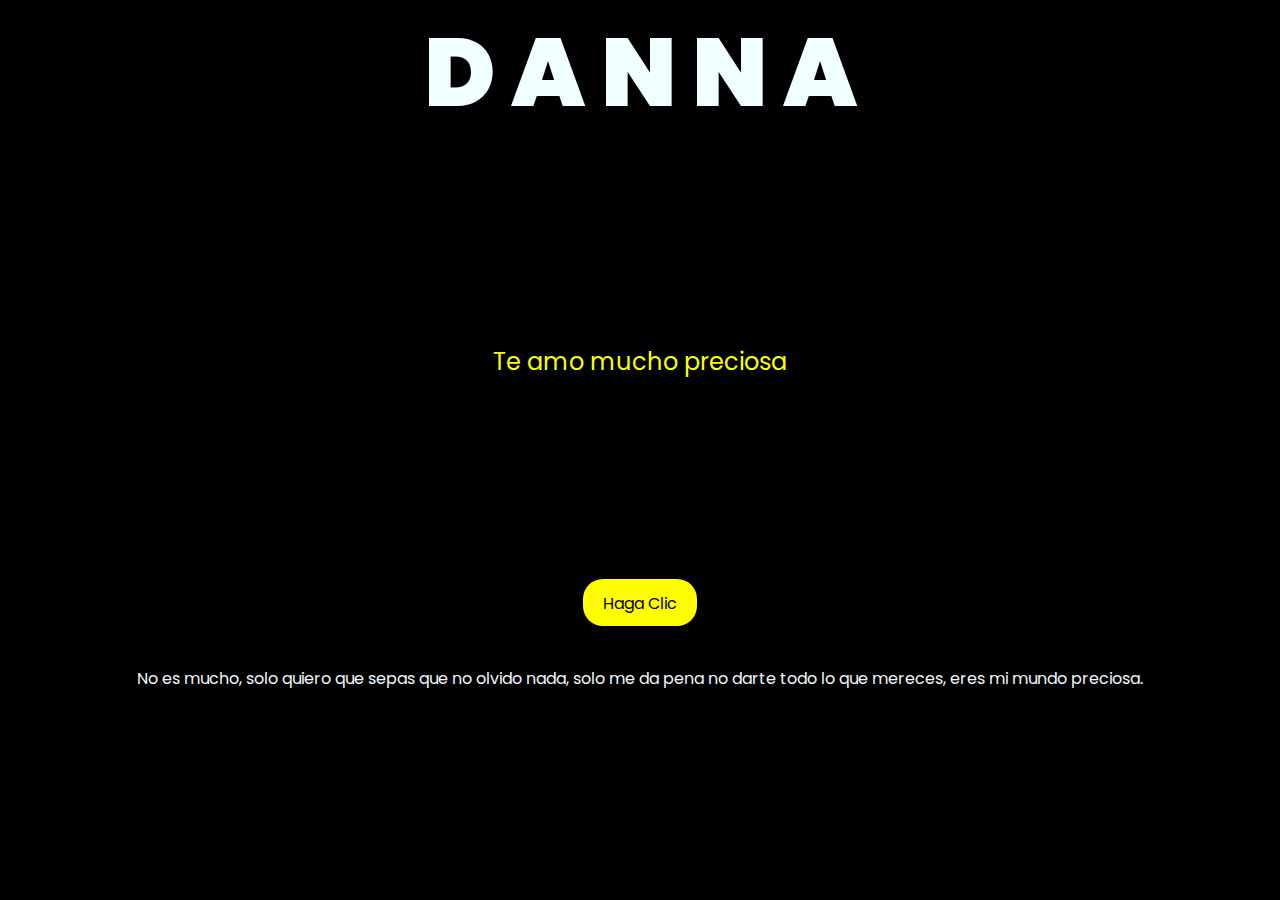
<file: index.html>
<!DOCTYPE html>
<html lang="en">
<head>
    <meta charset="UTF-8">
    <meta http-equiv="X-UA-Compatible" content="IE=edge">
    <meta name="viewport" content="width=device-width, initial-scale=1.0">
    <link rel="stylesheet" href="css/style.css">
    <link rel="icon" href="img/flowers.png" type="image/x-icon">
    <title>FLORES</title>
</head>
<body>
    <div class="greetings">

        <span>D</span>
        <span>A</span>
        <span>N</span>
        <span>N</span>
        <span>A</span>
    </div>
    
    <div class="description">
        <span>Te amo mucho preciosa</span>
        
    </div>
    <div class="button">
        <button>
            <a href="FLORES.html">Haga Clic</a>
        </button>
        
    </div>
    <div class ="mensaje"> 
        
        <span>No es mucho, solo quiero que sepas que no olvido nada, solo me da pena no darte todo lo que mereces, eres mi mundo preciosa.</span>
    </div>
</body>
</html>
</file>
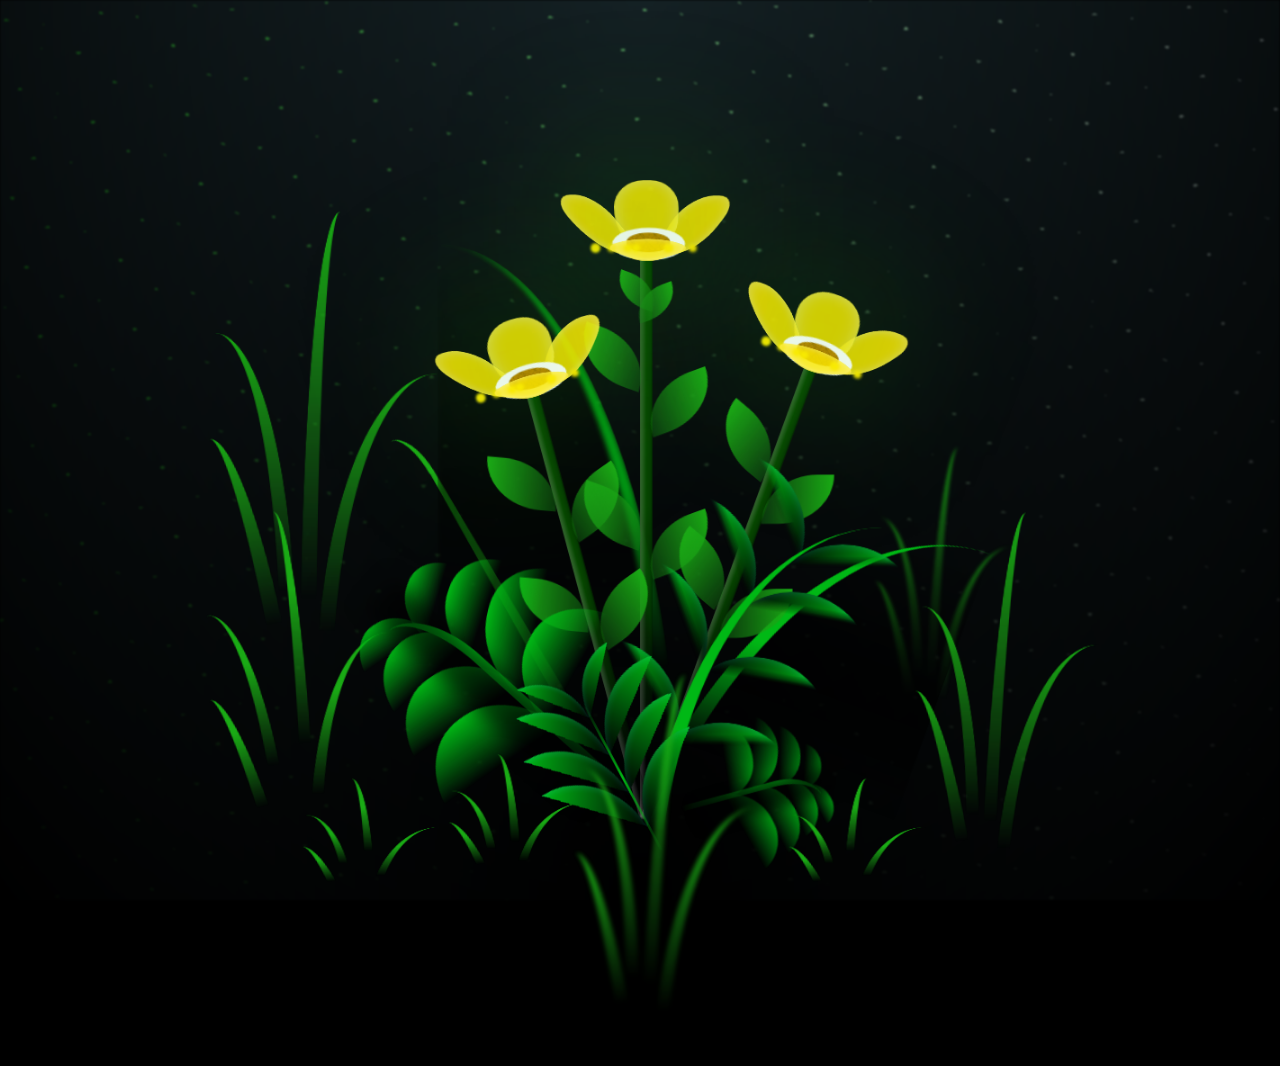
<file: FLORES.html>
<!DOCTYPE html>
<html lang="en">
<head>
    <meta charset="UTF-8">
    <meta http-equiv="X-UA-Compatible" content="IE=edge">
    <meta name="viewport" content="width=device-width, initial-scale=1.0">
    <link rel="stylesheet" href="css/main.css">
    <link rel="icon" href="img/flowers.png" type="image/x-icon">
    <title>FLORES</title>
</head>

<body class="container">
    <div class="night"></div>
    <div class="flowers">
      <div class="flower flower--1">
        <div class="flower__leafs flower__leafs--1">
          <div class="flower__leaf flower__leaf--1"></div>
          <div class="flower__leaf flower__leaf--2"></div>
          <div class="flower__leaf flower__leaf--3"></div>
          <div class="flower__leaf flower__leaf--4"></div>
          <div class="flower__white-circle"></div>
  
          <div class="flower__light flower__light--1"></div>
          <div class="flower__light flower__light--2"></div>
          <div class="flower__light flower__light--3"></div>
          <div class="flower__light flower__light--4"></div>
          <div class="flower__light flower__light--5"></div>
          <div class="flower__light flower__light--6"></div>
          <div class="flower__light flower__light--7"></div>
          <div class="flower__light flower__light--8"></div>
  
        </div>
        <div class="flower__line">
          <div class="flower__line__leaf flower__line__leaf--1"></div>
          <div class="flower__line__leaf flower__line__leaf--2"></div>
          <div class="flower__line__leaf flower__line__leaf--3"></div>
          <div class="flower__line__leaf flower__line__leaf--4"></div>
          <div class="flower__line__leaf flower__line__leaf--5"></div>
          <div class="flower__line__leaf flower__line__leaf--6"></div>
        </div>
      </div>
  
      <div class="flower flower--2">
        <div class="flower__leafs flower__leafs--2">
          <div class="flower__leaf flower__leaf--1"></div>
          <div class="flower__leaf flower__leaf--2"></div>
          <div class="flower__leaf flower__leaf--3"></div>
          <div class="flower__leaf flower__leaf--4"></div>
          <div class="flower__white-circle"></div>
  
          <div class="flower__light flower__light--1"></div>
          <div class="flower__light flower__light--2"></div>
          <div class="flower__light flower__light--3"></div>
          <div class="flower__light flower__light--4"></div>
          <div class="flower__light flower__light--5"></div>
          <div class="flower__light flower__light--6"></div>
          <div class="flower__light flower__light--7"></div>
          <div class="flower__light flower__light--8"></div>
  
        </div>
        <div class="flower__line">
          <div class="flower__line__leaf flower__line__leaf--1"></div>
          <div class="flower__line__leaf flower__line__leaf--2"></div>
          <div class="flower__line__leaf flower__line__leaf--3"></div>
          <div class="flower__line__leaf flower__line__leaf--4"></div>
        </div>
      </div>
  
      <div class="flower flower--3">
        <div class="flower__leafs flower__leafs--3">
          <div class="flower__leaf flower__leaf--1"></div>
          <div class="flower__leaf flower__leaf--2"></div>
          <div class="flower__leaf flower__leaf--3"></div>
          <div class="flower__leaf flower__leaf--4"></div>
          <div class="flower__white-circle"></div>
  
          <div class="flower__light flower__light--1"></div>
          <div class="flower__light flower__light--2"></div>
          <div class="flower__light flower__light--3"></div>
          <div class="flower__light flower__light--4"></div>
          <div class="flower__light flower__light--5"></div>
          <div class="flower__light flower__light--6"></div>
          <div class="flower__light flower__light--7"></div>
          <div class="flower__light flower__light--8"></div>
  
        </div>
        <div class="flower__line">
          <div class="flower__line__leaf flower__line__leaf--1"></div>
          <div class="flower__line__leaf flower__line__leaf--2"></div>
          <div class="flower__line__leaf flower__line__leaf--3"></div>
          <div class="flower__line__leaf flower__line__leaf--4"></div>
        </div>
      </div>
  
      <div class="grow-ans" style="--d:1.2s">
        <div class="flower__g-long">
          <div class="flower__g-long__top"></div>
          <div class="flower__g-long__bottom"></div>
        </div>
      </div>
  
      <div class="growing-grass">
        <div class="flower__grass flower__grass--1">
          <div class="flower__grass--top"></div>
          <div class="flower__grass--bottom"></div>
          <div class="flower__grass__leaf flower__grass__leaf--1"></div>
          <div class="flower__grass__leaf flower__grass__leaf--2"></div>
          <div class="flower__grass__leaf flower__grass__leaf--3"></div>
          <div class="flower__grass__leaf flower__grass__leaf--4"></div>
          <div class="flower__grass__leaf flower__grass__leaf--5"></div>
          <div class="flower__grass__leaf flower__grass__leaf--6"></div>
          <div class="flower__grass__leaf flower__grass__leaf--7"></div>
          <div class="flower__grass__leaf flower__grass__leaf--8"></div>
          <div class="flower__grass__overlay"></div>
        </div>
      </div>
  
      <div class="growing-grass">
        <div class="flower__grass flower__grass--2">
          <div class="flower__grass--top"></div>
          <div class="flower__grass--bottom"></div>
          <div class="flower__grass__leaf flower__grass__leaf--1"></div>
          <div class="flower__grass__leaf flower__grass__leaf--2"></div>
          <div class="flower__grass__leaf flower__grass__leaf--3"></div>
          <div class="flower__grass__leaf flower__grass__leaf--4"></div>
          <div class="flower__grass__leaf flower__grass__leaf--5"></div>
          <div class="flower__grass__leaf flower__grass__leaf--6"></div>
          <div class="flower__grass__leaf flower__grass__leaf--7"></div>
          <div class="flower__grass__leaf flower__grass__leaf--8"></div>
          <div class="flower__grass__overlay"></div>
        </div>
      </div>
  
      <div class="grow-ans" style="--d:2.4s">
        <div class="flower__g-right flower__g-right--1">
          <div class="leaf"></div>
        </div>
      </div>
  
      <div class="grow-ans" style="--d:2.8s">
        <div class="flower__g-right flower__g-right--2">
          <div class="leaf"></div>
        </div>
      </div>
  
      <div class="grow-ans" style="--d:2.8s">
        <div class="flower__g-front">
          <div class="flower__g-front__leaf-wrapper flower__g-front__leaf-wrapper--1">
            <div class="flower__g-front__leaf"></div>
          </div>
          <div class="flower__g-front__leaf-wrapper flower__g-front__leaf-wrapper--2">
            <div class="flower__g-front__leaf"></div>
          </div>
          <div class="flower__g-front__leaf-wrapper flower__g-front__leaf-wrapper--3">
            <div class="flower__g-front__leaf"></div>
          </div>
          <div class="flower__g-front__leaf-wrapper flower__g-front__leaf-wrapper--4">
            <div class="flower__g-front__leaf"></div>
          </div>
          <div class="flower__g-front__leaf-wrapper flower__g-front__leaf-wrapper--5">
            <div class="flower__g-front__leaf"></div>
          </div>
          <div class="flower__g-front__leaf-wrapper flower__g-front__leaf-wrapper--6">
            <div class="flower__g-front__leaf"></div>
          </div>
          <div class="flower__g-front__leaf-wrapper flower__g-front__leaf-wrapper--7">
            <div class="flower__g-front__leaf"></div>
          </div>
          <div class="flower__g-front__leaf-wrapper flower__g-front__leaf-wrapper--8">
            <div class="flower__g-front__leaf"></div>
          </div>
          <div class="flower__g-front__line"></div>
        </div>
      </div>
  
      <div class="grow-ans" style="--d:3.2s">
        <div class="flower__g-fr">
          <div class="leaf"></div>
          <div class="flower__g-fr__leaf flower__g-fr__leaf--1"></div>
          <div class="flower__g-fr__leaf flower__g-fr__leaf--2"></div>
          <div class="flower__g-fr__leaf flower__g-fr__leaf--3"></div>
          <div class="flower__g-fr__leaf flower__g-fr__leaf--4"></div>
          <div class="flower__g-fr__leaf flower__g-fr__leaf--5"></div>
          <div class="flower__g-fr__leaf flower__g-fr__leaf--6"></div>
          <div class="flower__g-fr__leaf flower__g-fr__leaf--7"></div>
          <div class="flower__g-fr__leaf flower__g-fr__leaf--8"></div>
        </div>
      </div>
  
      <div class="long-g long-g--0">
        <div class="grow-ans" style="--d:3s">
          <div class="leaf leaf--0"></div>
        </div>
        <div class="grow-ans" style="--d:2.2s">
          <div class="leaf leaf--1"></div>
        </div>
        <div class="grow-ans" style="--d:3.4s">
          <div class="leaf leaf--2"></div>
        </div>
        <div class="grow-ans" style="--d:3.6s">
          <div class="leaf leaf--3"></div>
        </div>
      </div>
  
      <div class="long-g long-g--1">
        <div class="grow-ans" style="--d:3.6s">
          <div class="leaf leaf--0"></div>
        </div>
        <div class="grow-ans" style="--d:3.8s">
          <div class="leaf leaf--1"></div>
        </div>
        <div class="grow-ans" style="--d:4s">
          <div class="leaf leaf--2"></div>
        </div>
        <div class="grow-ans" style="--d:4.2s">
          <div class="leaf leaf--3"></div>
        </div>
      </div>
  
      <div class="long-g long-g--2">
        <div class="grow-ans" style="--d:4s">
          <div class="leaf leaf--0"></div>
        </div>
        <div class="grow-ans" style="--d:4.2s">
          <div class="leaf leaf--1"></div>
        </div>
        <div class="grow-ans" style="--d:4.4s">
          <div class="leaf leaf--2"></div>
        </div>
        <div class="grow-ans" style="--d:4.6s">
          <div class="leaf leaf--3"></div>
        </div>
      </div>
  
      <div class="long-g long-g--3">
        <div class="grow-ans" style="--d:4s">
          <div class="leaf leaf--0"></div>
        </div>
        <div class="grow-ans" style="--d:4.2s">
          <div class="leaf leaf--1"></div>
        </div>
        <div class="grow-ans" style="--d:3s">
          <div class="leaf leaf--2"></div>
        </div>
        <div class="grow-ans" style="--d:3.6s">
          <div class="leaf leaf--3"></div>
        </div>
      </div>
  
      <div class="long-g long-g--4">
        <div class="grow-ans" style="--d:4s">
          <div class="leaf leaf--0"></div>
        </div>
        <div class="grow-ans" style="--d:4.2s">
          <div class="leaf leaf--1"></div>
        </div>
        <div class="grow-ans" style="--d:3s">
          <div class="leaf leaf--2"></div>
        </div>
        <div class="grow-ans" style="--d:3.6s">
          <div class="leaf leaf--3"></div>
        </div>
      </div>
  
      <div class="long-g long-g--5">
        <div class="grow-ans" style="--d:4s">
          <div class="leaf leaf--0"></div>
        </div>
        <div class="grow-ans" style="--d:4.2s">
          <div class="leaf leaf--1"></div>
        </div>
        <div class="grow-ans" style="--d:3s">
          <div class="leaf leaf--2"></div>
        </div>
        <div class="grow-ans" style="--d:3.6s">
          <div class="leaf leaf--3"></div>
        </div>
      </div>
  
      <div class="long-g long-g--6">
        <div class="grow-ans" style="--d:4.2s">
          <div class="leaf leaf--0"></div>
        </div>
        <div class="grow-ans" style="--d:4.4s">
          <div class="leaf leaf--1"></div>
        </div>
        <div class="grow-ans" style="--d:4.6s">
          <div class="leaf leaf--2"></div>
        </div>
        <div class="grow-ans" style="--d:4.8s">
          <div class="leaf leaf--3"></div>
        </div>
      </div>
  
      <div class="long-g long-g--7">
        <div class="grow-ans" style="--d:3s">
          <div class="leaf leaf--0"></div>
        </div>
        <div class="grow-ans" style="--d:3.2s">
          <div class="leaf leaf--1"></div>
        </div>
        <div class="grow-ans" style="--d:3.5s">
          <div class="leaf leaf--2"></div>
        </div>
        <div class="grow-ans" style="--d:3.6s">
          <div class="leaf leaf--3"></div>
        </div>
      </div>
    </div>
    <script src="main.js"></script>
    <audio autoplay>
      <source src="audio/audio.mp3" type="audio/mpeg">
      
  </audio>
  </body>
</html>
</file>
<file: css/style.css>
@import url('https://fonts.googleapis.com/css2?family=Poppins:ital,wght@0,500;1,900&display=swap');

* {
    font-family: 'Poppins', cursive;
    margin: 0;
    padding: 0;
    box-sizing: border-box;
}

body {
    color: azure;
    width: 100%;
    height: 100vh;
    display: flex;
    flex-direction: column;
    align-items: center;
    justify-content: center;
    background-color: black;
}

.greetings {
    font-size: 6rem;
    font-weight: 900;
    margin-bottom: 10px;
    flex-grow: 1; /* Evita que empuje el mensaje hacia abajo */
    text-align: center;
}

.greetings > span {
    animation: glow 2.5s ease-in-out infinite;
}

@keyframes glow {
    0%, 100% {
        color: #fff;
        text-shadow: 0 0 12px #fbff00, 0 0 50px #fbff00, 0 0 100px #fbff00;
    }
    10%, 90% {
        color: #696565;
        text-shadow: none;
    }
}

.greetings > span:nth-child(2) {
    animation-delay: .2s;
}

.greetings > span:nth-child(3) {
    animation-delay: .4s;
}

.greetings > span:nth-child(4) {
    animation-delay: .6s;
}

.greetings > span:nth-child(5) {
    animation-delay: .8s;
}

.description {
    font-size: 1.5rem;
    margin-bottom: 10px;
    flex-grow: 1;
    text-align: center;
    color: #fbff00;
}

.mensaje {
    color: aliceblue;
    margin-top: 10px;
    text-align: center;
    padding: 20px;
    box-sizing: border-box;
    flex-grow: 1; /* Permite que el div crezca de manera proporcional */
}

.button a {
    text-decoration: none;
    font-size: 1rem;
    color: #111;
}

.button {
    margin-bottom: 10px;
    flex-grow: 0;
}

/* Estilo para el botón */
.button button {
    background-color: yellow;
    border: none;
    padding: 10px 20px;
    font-size: 18px;
    cursor: pointer;
    position: relative;
    border-radius: 20px;
    transition: background-color 0.3s ease-in-out;
}

/* Estilo para el enlace dentro del botón */
.button button a {
    text-decoration: none;
    color: inherit;
}

/* Efecto de resplandor al pasar el cursor sobre el botón */
.button button:hover {
    background-color: orange;
    box-shadow: 0 0 10px yellow, 0 0 20px yellow, 0 0 30px yellow;
}

@media screen and (max-width: 574px) {
    .greetings {
        display: block;
        font-size: 3rem;
        margin-bottom: 5px;
        font-weight: 500;
        text-align: center;
    }
    .description {
        font-size: 1rem;
        margin-bottom: 5px;
    }
    .mensaje {
        font-size: 1rem;
        margin-top: 5px;
    }
    .button a {
        font-size: 1rem;
    }
}
</file>
<file: css/main.css>
*,
*::after,
*::before {
  padding: 0;
  margin: 0;
  box-sizing: border-box;
}

:root {
  --dark-color: #000;
}

body {
  display: flex;
  align-items: flex-end;
  justify-content: center;
  min-height: 100vh;
  background-color: var(--dark-color);
  overflow: hidden;
  perspective: 1000px;
}

.night {
  position: fixed;
  left: 50%;
  top: 0;
  transform: translateX(-50%);
  width: 100%;
  height: 100%;
  filter: blur(0.1vmin);
  background-image: radial-gradient(ellipse at top, transparent 0%, var(--dark-color)), 
  radial-gradient(ellipse at bottom, var(--dark-color), rgba(145, 233, 255, 0.2)), 
  repeating-linear-gradient(220deg, rgb(0, 0, 0) 0px, rgb(0, 0, 0) 19px, transparent 19px, 
  transparent 22px), repeating-linear-gradient(189deg, rgb(0, 0, 0) 0px, rgb(0, 0, 0) 19px, 
  transparent 19px, transparent 22px), repeating-linear-gradient(148deg, rgb(0, 0, 0) 0px, 
  rgb(0, 0, 0) 19px, transparent 19px, transparent 22px), linear-gradient(90deg, rgb(21, 255, 0), 
  rgb(240, 240, 240));
}

.flowers {
  position: relative;
  transform: scale(0.9);
}

.flower {
  position: absolute;
  bottom: 10vmin;
  transform-origin: bottom center;
  z-index: 10;
  --fl-speed: 0.8s;
}
.flower--1 {
  -webkit-animation: moving-flower-1 4s linear infinite;
          animation: moving-flower-1 4s linear infinite;
}
.flower--1 .flower__line {
  height: 70vmin;
  -webkit-animation-delay: 0.3s;
          animation-delay: 0.3s;
}
.flower--1 .flower__line__leaf--1 {
  -webkit-animation: blooming-leaf-right var(--fl-speed) 1.6s backwards;
          animation: blooming-leaf-right var(--fl-speed) 1.6s backwards;
}
.flower--1 .flower__line__leaf--2 {
  -webkit-animation: blooming-leaf-right var(--fl-speed) 1.4s backwards;
          animation: blooming-leaf-right var(--fl-speed) 1.4s backwards;
}
.flower--1 .flower__line__leaf--3 {
  -webkit-animation: blooming-leaf-left var(--fl-speed) 1.2s backwards;
          animation: blooming-leaf-left var(--fl-speed) 1.2s backwards;
}
.flower--1 .flower__line__leaf--4 {
  -webkit-animation: blooming-leaf-left var(--fl-speed) 1s backwards;
          animation: blooming-leaf-left var(--fl-speed) 1s backwards;
}
.flower--1 .flower__line__leaf--5 {
  -webkit-animation: blooming-leaf-right var(--fl-speed) 1.8s backwards;
          animation: blooming-leaf-right var(--fl-speed) 1.8s backwards;
}
.flower--1 .flower__line__leaf--6 {
  -webkit-animation: blooming-leaf-left var(--fl-speed) 2s backwards;
          animation: blooming-leaf-left var(--fl-speed) 2s backwards;
}
.flower--2 {
  left: 50%;
  transform: rotate(20deg);
  -webkit-animation: moving-flower-2 4s linear infinite;
          animation: moving-flower-2 4s linear infinite;
}
.flower--2 .flower__line {
  height: 60vmin;
  -webkit-animation-delay: 0.6s;
          animation-delay: 0.6s;
}
.flower--2 .flower__line__leaf--1 {
  -webkit-animation: blooming-leaf-right var(--fl-speed) 1.9s backwards;
          animation: blooming-leaf-right var(--fl-speed) 1.9s backwards;
}
.flower--2 .flower__line__leaf--2 {
  -webkit-animation: blooming-leaf-right var(--fl-speed) 1.7s backwards;
          animation: blooming-leaf-right var(--fl-speed) 1.7s backwards;
}
.flower--2 .flower__line__leaf--3 {
  -webkit-animation: blooming-leaf-left var(--fl-speed) 1.5s backwards;
          animation: blooming-leaf-left var(--fl-speed) 1.5s backwards;
}
.flower--2 .flower__line__leaf--4 {
  -webkit-animation: blooming-leaf-left var(--fl-speed) 1.3s backwards;
          animation: blooming-leaf-left var(--fl-speed) 1.3s backwards;
}
.flower--3 {
  left: 50%;
  transform: rotate(-15deg);
  -webkit-animation: moving-flower-3 4s linear infinite;
          animation: moving-flower-3 4s linear infinite;
}
.flower--3 .flower__line {
  -webkit-animation-delay: 0.9s;
          animation-delay: 0.9s;
}
.flower--3 .flower__line__leaf--1 {
  -webkit-animation: blooming-leaf-right var(--fl-speed) 2.5s backwards;
          animation: blooming-leaf-right var(--fl-speed) 2.5s backwards;
}
.flower--3 .flower__line__leaf--2 {
  -webkit-animation: blooming-leaf-right var(--fl-speed) 2.3s backwards;
          animation: blooming-leaf-right var(--fl-speed) 2.3s backwards;
}
.flower--3 .flower__line__leaf--3 {
  -webkit-animation: blooming-leaf-left var(--fl-speed) 2.1s backwards;
          animation: blooming-leaf-left var(--fl-speed) 2.1s backwards;
}
.flower--3 .flower__line__leaf--4 {
  -webkit-animation: blooming-leaf-left var(--fl-speed) 1.9s backwards;
          animation: blooming-leaf-left var(--fl-speed) 1.9s backwards;
}
.flower__leafs {
  position: relative;
  -webkit-animation: blooming-flower 2s backwards;
          animation: blooming-flower 2s backwards;
}
.flower__leafs--1 {
  -webkit-animation-delay: 1.1s;
          animation-delay: 1.1s;
}
.flower__leafs--2 {
  -webkit-animation-delay: 1.4s;
          animation-delay: 1.4s;
}
.flower__leafs--3 {
  -webkit-animation-delay: 1.7s;
          animation-delay: 1.7s;
}
.flower__leafs::after {
  content: "";
  position: absolute;
  left: 0;
  top: 0;
  transform: translate(-50%, -100%);
  width: 8vmin;
  height: 8vmin;
  background-color: #1aaa15;
  filter: blur(10vmin);
}
.flower__leaf {
  position: absolute;
  bottom: 0;
  left: 50%;
  width: 8vmin;
  height: 11vmin;
  border-radius: 51% 49% 47% 53%/44% 45% 55% 69%;
  background-color: #1aaa15;
  background-image: linear-gradient(to top, #fce700, #fce700);
  transform-origin: bottom center;
  opacity: 0.9;
  box-shadow: inset 0 0 2vmin rgba(255, 255, 255, 0.5);
}
.flower__leaf--1 {
  transform: translate(-10%, 1%) rotateY(40deg) rotateX(-50deg);
}
.flower__leaf--2 {
  transform: translate(-50%, -4%) rotateX(40deg);
}
.flower__leaf--3 {
  transform: translate(-90%, 0%) rotateY(45deg) rotateX(50deg);
}
.flower__leaf--4 {
  width: 8vmin;
  height: 8vmin;
  transform-origin: bottom left;
  border-radius: 4vmin 10vmin 4vmin 4vmin;
  transform: translate(0%, 18%) rotateX(70deg) rotate(-43deg);
  background-image: linear-gradient(to top, #fce700, #fce700);
  z-index: 1;
  opacity: 0.8;
}
.flower__white-circle {
  position: absolute;
  left: -3.5vmin;
  top: -3vmin;
  width: 9vmin;
  height: 4vmin;
  border-radius: 50%;
  background-color: #ffffff;
}
.flower__white-circle::after {
  content: "";
  position: absolute;
  left: 50%;
  top: 45%;
  transform: translate(-50%, -50%);
  width: 60%;
  height: 60%;
  border-radius: inherit;
  background-image: repeating-linear-gradient(135deg, rgba(0, 0, 0, 0.03) 0px, 
  rgba(0, 0, 0, 0.03) 1px, transparent 1px, transparent 12px), repeating-linear-gradient(45deg, 
  rgba(0, 0, 0, 0.03) 0px, rgba(0, 0, 0, 0.03) 1px, transparent 1px, transparent 12px), 
  repeating-linear-gradient(67.5deg, rgba(0, 0, 0, 0.03) 0px, rgba(0, 0, 0, 0.03) 1px, 
  transparent 1px, transparent 12px), repeating-linear-gradient(135deg, rgba(0, 0, 0, 0.03) 0px, 
  rgba(0, 0, 0, 0.03) 1px, transparent 1px, transparent 12px), repeating-linear-gradient(45deg, 
  rgba(0, 0, 0, 0.03) 0px, rgba(0, 0, 0, 0.03) 1px, transparent 1px, transparent 12px), 
  repeating-linear-gradient(112.5deg, rgba(0, 0, 0, 0.03) 0px, rgba(0, 0, 0, 0.03) 1px, 
  transparent 1px, transparent 12px), repeating-linear-gradient(112.5deg, rgba(0, 0, 0, 0.03) 0px, 
  rgba(0, 0, 0, 0.03) 1px, transparent 1px, transparent 12px), repeating-linear-gradient(45deg, 
  rgba(0, 0, 0, 0.03) 0px, rgba(0, 0, 0, 0.03) 1px, transparent 1px, transparent 12px), 
  repeating-linear-gradient(22.5deg, rgba(0, 0, 0, 0.03) 0px, rgba(0, 0, 0, 0.03) 1px, 
  transparent 1px, transparent 12px), repeating-linear-gradient(45deg, rgba(0, 0, 0, 0.03) 0px, 
  rgba(0, 0, 0, 0.03) 1px, transparent 1px, transparent 12px), repeating-linear-gradient(22.5deg, 
  rgba(0, 0, 0, 0.03) 0px, rgba(0, 0, 0, 0.03) 1px, transparent 1px, transparent 12px), 
  repeating-linear-gradient(135deg, rgba(0, 0, 0, 0.03) 0px, rgba(0, 0, 0, 0.03) 1px, 
  transparent 1px, transparent 12px), repeating-linear-gradient(157.5deg, rgba(0, 0, 0, 0.03) 0px, 
  rgba(0, 0, 0, 0.03) 1px, transparent 1px, transparent 12px), repeating-linear-gradient(67.5deg, 
  rgba(0, 0, 0, 0.03) 0px, rgba(0, 0, 0, 0.03) 1px, transparent 1px, transparent 12px), 
  repeating-linear-gradient(67.5deg, rgba(0, 0, 0, 0.03) 0px, rgba(0, 0, 0, 0.03) 1px, 
  transparent 1px, transparent 12px), linear-gradient(90deg, rgb(190, 133, 0), rgb(190, 133, 0));
}
.flower__line {
  height: 55vmin;
  width: 1.5vmin;
  background-image: linear-gradient(to left, rgba(0, 0, 0, 0.2), transparent, 
  rgba(255, 255, 255, 0.2)), linear-gradient(to top, transparent 10%, #064600, #064600);
  box-shadow: inset 0 0 2px rgba(0, 0, 0, 0.5);
  -webkit-animation: grow-flower-tree 4s backwards;
          animation: grow-flower-tree 4s backwards;
}
.flower__line__leaf {
  --w: 7vmin;
  --h: calc(var(--w) + 2vmin);
  position: absolute;
  top: 20%;
  left: 90%;
  width: var(--w);
  height: var(--h);
  border-top-right-radius: var(--h);
  border-bottom-left-radius: var(--h);
  background-image: linear-gradient(to top, rgba(20, 122, 20, 0.4), #1aaa15);
}
.flower__line__leaf--1 {
  transform: rotate(70deg) rotateY(30deg);
}
.flower__line__leaf--2 {
  top: 45%;
  transform: rotate(70deg) rotateY(30deg);
}
.flower__line__leaf--3, .flower__line__leaf--4, .flower__line__leaf--6 {
  border-top-right-radius: 0;
  border-bottom-left-radius: 0;
  border-top-left-radius: var(--h);
  border-bottom-right-radius: var(--h);
  left: -460%;
  top: 12%;
  transform: rotate(-70deg) rotateY(30deg);
}
.flower__line__leaf--4 {
  top: 40%;
}
.flower__line__leaf--5 {
  top: 0;
  transform-origin: left;
  transform: rotate(70deg) rotateY(30deg) scale(0.6);
}
.flower__line__leaf--6 {
  top: -2%;
  left: -450%;
  transform-origin: right;
  transform: rotate(-70deg) rotateY(30deg) scale(0.6);
}
.flower__light {
  position: absolute;
  bottom: 0vmin;
  width: 1vmin;
  height: 1vmin;
  background-color: rgb(255, 251, 0);
  border-radius: 50%;
  filter: blur(0.2vmin);
  -webkit-animation: light-ans 4s linear infinite backwards;
          animation: light-ans 4s linear infinite backwards;
}
.flower__light:nth-child(odd) {
  background-color: #fce700;
}
.flower__light--1 {
  left: -2vmin;
  -webkit-animation-delay: 1s;
          animation-delay: 1s;
}
.flower__light--2 {
  left: 3vmin;
  -webkit-animation-delay: 0.5s;
          animation-delay: 0.5s;
}
.flower__light--3 {
  left: -6vmin;
  -webkit-animation-delay: 0.3s;
          animation-delay: 0.3s;
}
.flower__light--4 {
  left: 6vmin;
  -webkit-animation-delay: 0.9s;
          animation-delay: 0.9s;
}
.flower__light--5 {
  left: -1vmin;
  -webkit-animation-delay: 1.5s;
          animation-delay: 1.5s;
}
.flower__light--6 {
  left: -4vmin;
  -webkit-animation-delay: 3s;
          animation-delay: 3s;
}
.flower__light--7 {
  left: 3vmin;
  -webkit-animation-delay: 2s;
          animation-delay: 2s;
}
.flower__light--8 {
  left: -6vmin;
  -webkit-animation-delay: 3.5s;
          animation-delay: 3.5s;
}
.flower__grass {
  --c: #00b815;
  --line-w: 1.5vmin;
  position: absolute;
  bottom: 12vmin;
  left: -7vmin;
  display: flex;
  flex-direction: column;
  align-items: flex-end;
  z-index: 20;
  transform-origin: bottom center;
  transform: rotate(-48deg) rotateY(40deg);
}
.flower__grass--1 {
  -webkit-animation: moving-grass 2s linear infinite;
          animation: moving-grass 2s linear infinite;
}
.flower__grass--2 {
  left: 2vmin;
  bottom: 10vmin;
  transform: scale(0.5) rotate(75deg) rotateX(10deg) rotateY(-200deg);
  opacity: 0.8;
  z-index: 0;
  -webkit-animation: moving-grass--2 1.5s linear infinite;
          animation: moving-grass--2 1.5s linear infinite;
}
.flower__grass--top {
  width: 7vmin;
  height: 10vmin;
  border-top-right-radius: 100%;
  border-right: var(--line-w) solid var(--c);
  transform-origin: bottom center;
  transform: rotate(-2deg);
}
.flower__grass--bottom {
  margin-top: -2px;
  width: var(--line-w);
  height: 25vmin;
  background-image: linear-gradient(to top, transparent, var(--c));
}
.flower__grass__leaf {
  --size: 10vmin;
  position: absolute;
  width: calc(var(--size) * 2.1);
  height: var(--size);
  border-top-left-radius: var(--size);
  border-top-right-radius: var(--size);
  background-image: linear-gradient(to top, transparent, transparent 30%, var(--c));
  z-index: 100;
}
.flower__grass__leaf--1 {
  top: -6%;
  left: 30%;
  --size: 6vmin;
  transform: rotate(-20deg);
  -webkit-animation: growing-grass-ans--1 2s 2.6s backwards;
          animation: growing-grass-ans--1 2s 2.6s backwards;
}
@-webkit-keyframes growing-grass-ans--1 {
  0% {
    transform-origin: bottom left;
    transform: rotate(-20deg) scale(0);
  }
}
@keyframes growing-grass-ans--1 {
  0% {
    transform-origin: bottom left;
    transform: rotate(-20deg) scale(0);
  }
}
.flower__grass__leaf--2 {
  top: -5%;
  left: -110%;
  --size: 6vmin;
  transform: rotate(10deg);
  -webkit-animation: growing-grass-ans--2 2s 2.4s linear backwards;
          animation: growing-grass-ans--2 2s 2.4s linear backwards;
}
@-webkit-keyframes growing-grass-ans--2 {
  0% {
    transform-origin: bottom right;
    transform: rotate(10deg) scale(0);
  }
}
@keyframes growing-grass-ans--2 {
  0% {
    transform-origin: bottom right;
    transform: rotate(10deg) scale(0);
  }
}
.flower__grass__leaf--3 {
  top: 5%;
  left: 60%;
  --size: 8vmin;
  transform: rotate(-18deg) rotateX(-20deg);
  -webkit-animation: growing-grass-ans--3 2s 2.2s linear backwards;
          animation: growing-grass-ans--3 2s 2.2s linear backwards;
}
@-webkit-keyframes growing-grass-ans--3 {
  0% {
    transform-origin: bottom left;
    transform: rotate(-18deg) rotateX(-20deg) scale(0);
  }
}
@keyframes growing-grass-ans--3 {
  0% {
    transform-origin: bottom left;
    transform: rotate(-18deg) rotateX(-20deg) scale(0);
  }
}
.flower__grass__leaf--4 {
  top: 6%;
  left: -135%;
  --size: 8vmin;
  transform: rotate(2deg);
  -webkit-animation: growing-grass-ans--4 2s 2s linear backwards;
          animation: growing-grass-ans--4 2s 2s linear backwards;
}
@-webkit-keyframes growing-grass-ans--4 {
  0% {
    transform-origin: bottom right;
    transform: rotate(2deg) scale(0);
  }
}
@keyframes growing-grass-ans--4 {
  0% {
    transform-origin: bottom right;
    transform: rotate(2deg) scale(0);
  }
}
.flower__grass__leaf--5 {
  top: 20%;
  left: 60%;
  --size: 10vmin;
  transform: rotate(-24deg) rotateX(-20deg);
  -webkit-animation: growing-grass-ans--5 2s 1.8s linear backwards;
          animation: growing-grass-ans--5 2s 1.8s linear backwards;
}
@-webkit-keyframes growing-grass-ans--5 {
  0% {
    transform-origin: bottom left;
    transform: rotate(-24deg) rotateX(-20deg) scale(0);
  }
}
@keyframes growing-grass-ans--5 {
  0% {
    transform-origin: bottom left;
    transform: rotate(-24deg) rotateX(-20deg) scale(0);
  }
}
.flower__grass__leaf--6 {
  top: 22%;
  left: -180%;
  --size: 10vmin;
  transform: rotate(10deg);
  -webkit-animation: growing-grass-ans--6 2s 1.6s linear backwards;
          animation: growing-grass-ans--6 2s 1.6s linear backwards;
}
@-webkit-keyframes growing-grass-ans--6 {
  0% {
    transform-origin: bottom right;
    transform: rotate(10deg) scale(0);
  }
}
@keyframes growing-grass-ans--6 {
  0% {
    transform-origin: bottom right;
    transform: rotate(10deg) scale(0);
  }
}
.flower__grass__leaf--7 {
  top: 39%;
  left: 70%;
  --size: 10vmin;
  transform: rotate(-10deg);
  -webkit-animation: growing-grass-ans--7 2s 1.4s linear backwards;
          animation: growing-grass-ans--7 2s 1.4s linear backwards;
}
@-webkit-keyframes growing-grass-ans--7 {
  0% {
    transform-origin: bottom left;
    transform: rotate(-10deg) scale(0);
  }
}
@keyframes growing-grass-ans--7 {
  0% {
    transform-origin: bottom left;
    transform: rotate(-10deg) scale(0);
  }
}
.flower__grass__leaf--8 {
  top: 40%;
  left: -215%;
  --size: 11vmin;
  transform: rotate(10deg);
  -webkit-animation: growing-grass-ans--8 2s 1.2s linear backwards;
          animation: growing-grass-ans--8 2s 1.2s linear backwards;
}
@-webkit-keyframes growing-grass-ans--8 {
  0% {
    transform-origin: bottom right;
    transform: rotate(10deg) scale(0);
  }
}
@keyframes growing-grass-ans--8 {
  0% {
    transform-origin: bottom right;
    transform: rotate(10deg) scale(0);
  }
}
.flower__grass__overlay {
  position: absolute;
  top: -10%;
  right: 0%;
  width: 100%;
  height: 100%;
  background-color: rgba(0, 0, 0, 0.6);
  filter: blur(1.5vmin);
  z-index: 100;
}
.flower__g-long {
  --w: 2vmin;
  --h: 6vmin;
  --c: #1aaa15;
  position: absolute;
  bottom: 10vmin;
  left: -3vmin;
  transform-origin: bottom center;
  transform: rotate(-30deg) rotateY(-20deg);
  display: flex;
  flex-direction: column;
  align-items: flex-end;
  -webkit-animation: flower-g-long-ans 3s linear infinite;
          animation: flower-g-long-ans 3s linear infinite;
}
@-webkit-keyframes flower-g-long-ans {
  0%, 100% {
    transform: rotate(-30deg) rotateY(-20deg);
  }
  50% {
    transform: rotate(-32deg) rotateY(-20deg);
  }
}
@keyframes flower-g-long-ans {
  0%, 100% {
    transform: rotate(-30deg) rotateY(-20deg);
  }
  50% {
    transform: rotate(-32deg) rotateY(-20deg);
  }
}
.flower__g-long__top {
  top: calc(var(--h) * -1);
  width: calc(var(--w) + 1vmin);
  height: var(--h);
  border-top-right-radius: 100%;
  border-right: 0.7vmin solid var(--c);
  transform: translate(-0.7vmin, 1vmin);
}
.flower__g-long__bottom {
  width: var(--w);
  height: 50vmin;
  transform-origin: bottom center;
  background-image: linear-gradient(to top, transparent 30%, var(--c));
  box-shadow: inset 0 0 2px rgba(0, 0, 0, 0.5);
  -webkit-clip-path: polygon(35% 0, 65% 1%, 100% 100%, 0% 100%);
          clip-path: polygon(35% 0, 65% 1%, 100% 100%, 0% 100%);
}
.flower__g-right {
  position: absolute;
  bottom: 6vmin;
  left: -2vmin;
  transform-origin: bottom left;
  transform: rotate(20deg);
}
.flower__g-right .leaf {
  width: 30vmin;
  height: 50vmin;
  border-top-left-radius: 100%;
  border-left: 2vmin solid #00b815;
  background-image: linear-gradient(to bottom, transparent, var(--dark-color) 60%);
  -webkit-mask-image: linear-gradient(to top, transparent 30%, #00b815 60%);
}
.flower__g-right--1 {
  -webkit-animation: flower-g-right-ans 2.5s linear infinite;
          animation: flower-g-right-ans 2.5s linear infinite;
}
.flower__g-right--2 {
  left: 5vmin;
  transform: rotateY(-180deg);
  -webkit-animation: flower-g-right-ans--2 3s linear infinite;
          animation: flower-g-right-ans--2 3s linear infinite;
}
.flower__g-right--2 .leaf {
  height: 75vmin;
  filter: blur(0.3vmin);
  opacity: 0.8;
}
@-webkit-keyframes flower-g-right-ans {
  0%, 100% {
    transform: rotate(20deg);
  }
  50% {
    transform: rotate(24deg) rotateX(-20deg);
  }
}
@keyframes flower-g-right-ans {
  0%, 100% {
    transform: rotate(20deg);
  }
  50% {
    transform: rotate(24deg) rotateX(-20deg);
  }
}
@-webkit-keyframes flower-g-right-ans--2 {
  0%, 100% {
    transform: rotateY(-180deg) rotate(0deg) rotateX(-20deg);
  }
  50% {
    transform: rotateY(-180deg) rotate(6deg) rotateX(-20deg);
  }
}
@keyframes flower-g-right-ans--2 {
  0%, 100% {
    transform: rotateY(-180deg) rotate(0deg) rotateX(-20deg);
  }
  50% {
    transform: rotateY(-180deg) rotate(6deg) rotateX(-20deg);
  }
}
.flower__g-front {
  position: absolute;
  bottom: 6vmin;
  left: 2.5vmin;
  z-index: 100;
  transform-origin: bottom center;
  transform: rotate(-28deg) rotateY(30deg) scale(1.04);
  -webkit-animation: flower__g-front-ans 2s linear infinite;
          animation: flower__g-front-ans 2s linear infinite;
}
@-webkit-keyframes flower__g-front-ans {
  0%, 100% {
    transform: rotate(-28deg) rotateY(30deg) scale(1.04);
  }
  50% {
    transform: rotate(-35deg) rotateY(40deg) scale(1.04);
  }
}
@keyframes flower__g-front-ans {
  0%, 100% {
    transform: rotate(-28deg) rotateY(30deg) scale(1.04);
  }
  50% {
    transform: rotate(-35deg) rotateY(40deg) scale(1.04);
  }
}
.flower__g-front__line {
  width: 0.3vmin;
  height: 20vmin;
  background-image: linear-gradient(to top, transparent, #00b815, transparent 100%);
  position: relative;
}
.flower__g-front__leaf-wrapper {
  position: absolute;
  top: 0;
  left: 0;
  transform-origin: bottom left;
  transform: rotate(10deg);
}
.flower__g-front__leaf-wrapper:nth-child(even) {
  left: 0vmin;
  transform: rotateY(-180deg) rotate(5deg);
  -webkit-animation: flower__g-front__leaf-left-ans 1s ease-in backwards;
          animation: flower__g-front__leaf-left-ans 1s ease-in backwards;
}
.flower__g-front__leaf-wrapper:nth-child(odd) {
  -webkit-animation: flower__g-front__leaf-ans 1s ease-in backwards;
          animation: flower__g-front__leaf-ans 1s ease-in backwards;
}
.flower__g-front__leaf-wrapper--1 {
  top: -8vmin;
  transform: scale(0.7);
  -webkit-animation: flower__g-front__leaf-ans 1s 5.5s ease-in backwards !important;
          animation: flower__g-front__leaf-ans 1s 5.5s ease-in backwards !important;
}
.flower__g-front__leaf-wrapper--2 {
  top: -8vmin;
  transform: rotateY(-180deg) scale(0.7) !important;
  -webkit-animation: flower__g-front__leaf-left-ans-2 1s 4.6s ease-in backwards !important;
          animation: flower__g-front__leaf-left-ans-2 1s 4.6s ease-in backwards !important;
}
.flower__g-front__leaf-wrapper--3 {
  top: -3vmin;
  -webkit-animation: flower__g-front__leaf-ans 1s 4.6s ease-in backwards;
          animation: flower__g-front__leaf-ans 1s 4.6s ease-in backwards;
}
.flower__g-front__leaf-wrapper--4 {
  top: -3vmin;
  transform: rotateY(-180deg) scale(0.9) !important;
  -webkit-animation: flower__g-front__leaf-left-ans-2 1s 4.6s ease-in backwards !important;
          animation: flower__g-front__leaf-left-ans-2 1s 4.6s ease-in backwards !important;
}
@-webkit-keyframes flower__g-front__leaf-left-ans-2 {
  0% {
    transform: rotateY(-180deg) scale(0);
  }
}
@keyframes flower__g-front__leaf-left-ans-2 {
  0% {
    transform: rotateY(-180deg) scale(0);
  }
}
.flower__g-front__leaf-wrapper--5, .flower__g-front__leaf-wrapper--6 {
  top: 2vmin;
}
.flower__g-front__leaf-wrapper--7, .flower__g-front__leaf-wrapper--8 {
  top: 6.5vmin;
}
.flower__g-front__leaf-wrapper--2 {
  -webkit-animation-delay: 5.2s !important;
          animation-delay: 5.2s !important;
}
.flower__g-front__leaf-wrapper--3 {
  -webkit-animation-delay: 4.9s !important;
          animation-delay: 4.9s !important;
}
.flower__g-front__leaf-wrapper--5 {
  -webkit-animation-delay: 4.3s !important;
          animation-delay: 4.3s !important;
}
.flower__g-front__leaf-wrapper--6 {
  -webkit-animation-delay: 4.1s !important;
          animation-delay: 4.1s !important;
}
.flower__g-front__leaf-wrapper--7 {
  -webkit-animation-delay: 3.8s !important;
          animation-delay: 3.8s !important;
}
.flower__g-front__leaf-wrapper--8 {
  -webkit-animation-delay: 3.5s !important;
          animation-delay: 3.5s !important;
}
@-webkit-keyframes flower__g-front__leaf-ans {
  0% {
    transform: rotate(10deg) scale(0);
  }
}
@keyframes flower__g-front__leaf-ans {
  0% {
    transform: rotate(10deg) scale(0);
  }
}
@-webkit-keyframes flower__g-front__leaf-left-ans {
  0% {
    transform: rotateY(-180deg) rotate(5deg) scale(0);
  }
}
@keyframes flower__g-front__leaf-left-ans {
  0% {
    transform: rotateY(-180deg) rotate(5deg) scale(0);
  }
}
.flower__g-front__leaf {
  width: 10vmin;
  height: 10vmin;
  border-radius: 100% 0% 0% 100%/100% 100% 0% 0%;
  box-shadow: inset 0 2px 1vmin hsla(184deg, 97%, 58%, 0.2);
  background-image: linear-gradient(to bottom left, transparent, var(--dark-color)), 
  linear-gradient(to bottom right, #00b815 50%, transparent 50%, transparent);
  -webkit-mask-image: linear-gradient(to bottom right, #00b815 50%, transparent 50%, transparent);
  mask-image: linear-gradient(to bottom right, #00b815 50%, transparent 50%, transparent);
}
.flower__g-fr {
  position: absolute;
  bottom: -4vmin;
  left: vmin;
  transform-origin: bottom left;
  z-index: 10;
  -webkit-animation: flower__g-fr-ans 2s linear infinite;
          animation: flower__g-fr-ans 2s linear infinite;
}
@-webkit-keyframes flower__g-fr-ans {
  0%, 100% {
    transform: rotate(2deg);
  }
  50% {
    transform: rotate(4deg);
  }
}
@keyframes flower__g-fr-ans {
  0%, 100% {
    transform: rotate(2deg);
  }
  50% {
    transform: rotate(4deg);
  }
}
.flower__g-fr .leaf {
  width: 30vmin;
  height: 50vmin;
  border-top-left-radius: 100%;
  border-left: 2vmin solid #00b815;
  -webkit-mask-image: linear-gradient(to top, transparent 25%, #00b815 50%);
  position: relative;
  z-index: 1;
}
.flower__g-fr__leaf {
  position: absolute;
  top: 0;
  left: 0;
  width: 10vmin;
  height: 10vmin;
  border-radius: 100% 0% 0% 100%/100% 100% 0% 0%;
  box-shadow: inset 0 2px 1vmin hsla(184deg, 97%, 58%, 0.2);
  background-image: linear-gradient(to bottom left, transparent, var(--dark-color) 98%), 
  linear-gradient(to bottom right, #00b815 45%, transparent 50%, transparent);
  -webkit-mask-image: linear-gradient(135deg, #00b815 40%, transparent 50%, transparent);
}
.flower__g-fr__leaf--1 {
  left: 20vmin;
  transform: rotate(45deg);
  -webkit-animation: flower__g-fr-leaft-ans-1 0.5s 5.2s linear backwards;
          animation: flower__g-fr-leaft-ans-1 0.5s 5.2s linear backwards;
}
@-webkit-keyframes flower__g-fr-leaft-ans-1 {
  0% {
    transform-origin: left;
    transform: rotate(45deg) scale(0);
  }
}
@keyframes flower__g-fr-leaft-ans-1 {
  0% {
    transform-origin: left;
    transform: rotate(45deg) scale(0);
  }
}
.flower__g-fr__leaf--2 {
  left: 12vmin;
  top: -7vmin;
  transform: rotate(25deg) rotateY(-180deg);
  -webkit-animation: flower__g-fr-leaft-ans-6 0.5s 5s linear backwards;
          animation: flower__g-fr-leaft-ans-6 0.5s 5s linear backwards;
}
.flower__g-fr__leaf--3 {
  left: 15vmin;
  top: 6vmin;
  transform: rotate(55deg);
  -webkit-animation: flower__g-fr-leaft-ans-5 0.5s 4.8s linear backwards;
          animation: flower__g-fr-leaft-ans-5 0.5s 4.8s linear backwards;
}
.flower__g-fr__leaf--4 {
  left: 6vmin;
  top: -2vmin;
  transform: rotate(25deg) rotateY(-180deg);
  -webkit-animation: flower__g-fr-leaft-ans-6 0.5s 4.6s linear backwards;
          animation: flower__g-fr-leaft-ans-6 0.5s 4.6s linear backwards;
}
.flower__g-fr__leaf--5 {
  left: 10vmin;
  top: 14vmin;
  transform: rotate(55deg);
  -webkit-animation: flower__g-fr-leaft-ans-5 0.5s 4.4s linear backwards;
          animation: flower__g-fr-leaft-ans-5 0.5s 4.4s linear backwards;
}
@-webkit-keyframes flower__g-fr-leaft-ans-5 {
  0% {
    transform-origin: left;
    transform: rotate(55deg) scale(0);
  }
}
@keyframes flower__g-fr-leaft-ans-5 {
  0% {
    transform-origin: left;
    transform: rotate(55deg) scale(0);
  }
}
.flower__g-fr__leaf--6 {
  left: 0vmin;
  top: 6vmin;
  transform: rotate(25deg) rotateY(-180deg);
  -webkit-animation: flower__g-fr-leaft-ans-6 0.5s 4.2s linear backwards;
          animation: flower__g-fr-leaft-ans-6 0.5s 4.2s linear backwards;
}
@-webkit-keyframes flower__g-fr-leaft-ans-6 {
  0% {
    transform-origin: right;
    transform: rotate(25deg) rotateY(-180deg) scale(0);
  }
}
@keyframes flower__g-fr-leaft-ans-6 {
  0% {
    transform-origin: right;
    transform: rotate(25deg) rotateY(-180deg) scale(0);
  }
}
.flower__g-fr__leaf--7 {
  left: 5vmin;
  top: 22vmin;
  transform: rotate(45deg);
  -webkit-animation: flower__g-fr-leaft-ans-7 0.5s 4s linear backwards;
          animation: flower__g-fr-leaft-ans-7 0.5s 4s linear backwards;
}
@-webkit-keyframes flower__g-fr-leaft-ans-7 {
  0% {
    transform-origin: left;
    transform: rotate(45deg) scale(0);
  }
}
@keyframes flower__g-fr-leaft-ans-7 {
  0% {
    transform-origin: left;
    transform: rotate(45deg) scale(0);
  }
}
.flower__g-fr__leaf--8 {
  left: -4vmin;
  top: 15vmin;
  transform: rotate(15deg) rotateY(-180deg);
  -webkit-animation: flower__g-fr-leaft-ans-8 0.5s 3.8s linear backwards;
          animation: flower__g-fr-leaft-ans-8 0.5s 3.8s linear backwards;
}
@-webkit-keyframes flower__g-fr-leaft-ans-8 {
  0% {
    transform-origin: right;
    transform: rotate(15deg) rotateY(-180deg) scale(0);
  }
}
@keyframes flower__g-fr-leaft-ans-8 {
  0% {
    transform-origin: right;
    transform: rotate(15deg) rotateY(-180deg) scale(0);
  }
}

.long-g {
  position: absolute;
  bottom: 25vmin;
  left: -42vmin;
  transform-origin: bottom left;
}
.long-g--1 {
  bottom: 0vmin;
  transform: scale(0.8) rotate(-5deg);
}
.long-g--1 .leaf {
  -webkit-mask-image: linear-gradient(to top, transparent 40%, #00b815 80%) !important;
}
.long-g--1 .leaf--1 {
  --w: 5vmin;
  --h: 60vmin;
  left: -2vmin;
  transform: rotate(3deg) rotateY(-180deg);
}
.long-g--2, .long-g--3 {
  bottom: -3vmin;
  left: -35vmin;
  transform-origin: center;
  transform: scale(0.6) rotateX(60deg);
}
.long-g--2 .leaf, .long-g--3 .leaf {
  -webkit-mask-image: linear-gradient(to top, transparent 50%, #00b815 80%) !important;
}
.long-g--2 .leaf--1, .long-g--3 .leaf--1 {
  left: -1vmin;
  transform: rotateY(-180deg);
}
.long-g--3 {
  left: -17vmin;
  bottom: 0vmin;
}
.long-g--3 .leaf {
  -webkit-mask-image: linear-gradient(to top, transparent 40%, #00b815 80%) !important;
}
.long-g--4 {
  left: 25vmin;
  bottom: -3vmin;
  transform-origin: center;
  transform: scale(0.6) rotateX(60deg);
}
.long-g--4 .leaf {
  -webkit-mask-image: linear-gradient(to top, transparent 50%, #00b815 80%) !important;
}
.long-g--5 {
  left: 42vmin;
  bottom: 0vmin;
  transform: scale(0.8) rotate(2deg);
}
.long-g--6 {
  left: 0vmin;
  bottom: -20vmin;
  z-index: 100;
  filter: blur(0.3vmin);
  transform: scale(0.8) rotate(2deg);
}
.long-g--7 {
  left: 35vmin;
  bottom: 20vmin;
  z-index: -1;
  filter: blur(0.3vmin);
  transform: scale(0.6) rotate(2deg);
  opacity: 0.7;
}
.long-g .leaf {
  --w: 15vmin;
  --h: 40vmin;
  --c: #1aaa15;
  position: absolute;
  bottom: 0;
  width: var(--w);
  height: var(--h);
  border-top-left-radius: 100%;
  border-left: 2vmin solid var(--c);
  -webkit-mask-image: linear-gradient(to top, transparent 20%, var(--dark-color));
  transform-origin: bottom center;
}
.long-g .leaf--0 {
  left: 2vmin;
  -webkit-animation: leaf-ans-1 4s linear infinite;
          animation: leaf-ans-1 4s linear infinite;
}
.long-g .leaf--1 {
  --w: 5vmin;
  --h: 60vmin;
  -webkit-animation: leaf-ans-1 4s linear infinite;
          animation: leaf-ans-1 4s linear infinite;
}
.long-g .leaf--2 {
  --w: 10vmin;
  --h: 40vmin;
  left: -0.5vmin;
  bottom: 5vmin;
  transform-origin: bottom left;
  transform: rotateY(-180deg);
  -webkit-animation: leaf-ans-2 3s linear infinite;
          animation: leaf-ans-2 3s linear infinite;
}
.long-g .leaf--3 {
  --w: 5vmin;
  --h: 30vmin;
  left: -1vmin;
  bottom: 3.2vmin;
  transform-origin: bottom left;
  transform: rotate(-10deg) rotateY(-180deg);
  -webkit-animation: leaf-ans-3 3s linear infinite;
          animation: leaf-ans-3 3s linear infinite;
}

@-webkit-keyframes leaf-ans-1 {
  0%, 100% {
    transform: rotate(-5deg) scale(1);
  }
  50% {
    transform: rotate(5deg) scale(1.1);
  }
}

@keyframes leaf-ans-1 {
  0%, 100% {
    transform: rotate(-5deg) scale(1);
  }
  50% {
    transform: rotate(5deg) scale(1.1);
  }
}
@-webkit-keyframes leaf-ans-2 {
  0%, 100% {
    transform: rotateY(-180deg) rotate(5deg);
  }
  50% {
    transform: rotateY(-180deg) rotate(0deg) scale(1.1);
  }
}
@keyframes leaf-ans-2 {
  0%, 100% {
    transform: rotateY(-180deg) rotate(5deg);
  }
  50% {
    transform: rotateY(-180deg) rotate(0deg) scale(1.1);
  }
}
@-webkit-keyframes leaf-ans-3 {
  0%, 100% {
    transform: rotate(-10deg) rotateY(-180deg);
  }
  50% {
    transform: rotate(-20deg) rotateY(-180deg);
  }
}
@keyframes leaf-ans-3 {
  0%, 100% {
    transform: rotate(-10deg) rotateY(-180deg);
  }
  50% {
    transform: rotate(-20deg) rotateY(-180deg);
  }
}
.grow-ans {
  -webkit-animation: grow-ans 2s var(--d) backwards;
          animation: grow-ans 2s var(--d) backwards;
}

@-webkit-keyframes grow-ans {
  0% {
    transform: scale(0);
    opacity: 0;
  }
}

@keyframes grow-ans {
  0% {
    transform: scale(0);
    opacity: 0;
  }
}
@-webkit-keyframes light-ans {
  0% {
    opacity: 0;
    transform: translateY(0vmin);
  }
  25% {
    opacity: 1;
    transform: translateY(-5vmin) translateX(-2vmin);
  }
  50% {
    opacity: 1;
    transform: translateY(-15vmin) translateX(2vmin);
    filter: blur(0.2vmin);
  }
  75% {
    transform: translateY(-20vmin) translateX(-2vmin);
    filter: blur(0.2vmin);
  }
  100% {
    transform: translateY(-30vmin);
    opacity: 0;
    filter: blur(1vmin);
  }
}
@keyframes light-ans {
  0% {
    opacity: 0;
    transform: translateY(0vmin);
  }
  25% {
    opacity: 1;
    transform: translateY(-5vmin) translateX(-2vmin);
  }
  50% {
    opacity: 1;
    transform: translateY(-15vmin) translateX(2vmin);
    filter: blur(0.2vmin);
  }
  75% {
    transform: translateY(-20vmin) translateX(-2vmin);
    filter: blur(0.2vmin);
  }
  100% {
    transform: translateY(-30vmin);
    opacity: 0;
    filter: blur(1vmin);
  }
}
@-webkit-keyframes moving-flower-1 {
  0%, 100% {
    transform: rotate(2deg);
  }
  50% {
    transform: rotate(-2deg);
  }
}
@keyframes moving-flower-1 {
  0%, 100% {
    transform: rotate(2deg);
  }
  50% {
    transform: rotate(-2deg);
  }
}
@-webkit-keyframes moving-flower-2 {
  0%, 100% {
    transform: rotate(18deg);
  }
  50% {
    transform: rotate(14deg);
  }
}
@keyframes moving-flower-2 {
  0%, 100% {
    transform: rotate(18deg);
  }
  50% {
    transform: rotate(14deg);
  }
}
@-webkit-keyframes moving-flower-3 {
  0%, 100% {
    transform: rotate(-18deg);
  }
  50% {
    transform: rotate(-20deg) rotateY(-10deg);
  }
}
@keyframes moving-flower-3 {
  0%, 100% {
    transform: rotate(-18deg);
  }
  50% {
    transform: rotate(-20deg) rotateY(-10deg);
  }
}
@-webkit-keyframes blooming-leaf-right {
  0% {
    transform-origin: left;
    transform: rotate(70deg) rotateY(30deg) scale(0);
  }
}
@keyframes blooming-leaf-right {
  0% {
    transform-origin: left;
    transform: rotate(70deg) rotateY(30deg) scale(0);
  }
}
@-webkit-keyframes blooming-leaf-left {
  0% {
    transform-origin: right;
    transform: rotate(-70deg) rotateY(30deg) scale(0);
  }
}
@keyframes blooming-leaf-left {
  0% {
    transform-origin: right;
    transform: rotate(-70deg) rotateY(30deg) scale(0);
  }
}
@-webkit-keyframes grow-flower-tree {
  0% {
    height: 0;
    border-radius: 1vmin;
  }
}
@keyframes grow-flower-tree {
  0% {
    height: 0;
    border-radius: 1vmin;
  }
}
@-webkit-keyframes blooming-flower {
  0% {
    transform: scale(0);
  }
}
@keyframes blooming-flower {
  0% {
    transform: scale(0);
  }
}
@-webkit-keyframes moving-grass {
  0%, 100% {
    transform: rotate(-48deg) rotateY(40deg);
  }
  50% {
    transform: rotate(-50deg) rotateY(40deg);
  }
}
@keyframes moving-grass {
  0%, 100% {
    transform: rotate(-48deg) rotateY(40deg);
  }
  50% {
    transform: rotate(-50deg) rotateY(40deg);
  }
}
@-webkit-keyframes moving-grass--2 {
  0%, 100% {
    transform: scale(0.5) rotate(75deg) rotateX(10deg) rotateY(-200deg);
  }
  50% {
    transform: scale(0.5) rotate(79deg) rotateX(10deg) rotateY(-200deg);
  }
}
@keyframes moving-grass--2 {
  0%, 100% {
    transform: scale(0.5) rotate(75deg) rotateX(10deg) rotateY(-200deg);
  }
  50% {
    transform: scale(0.5) rotate(79deg) rotateX(10deg) rotateY(-200deg);
  }
}
.growing-grass {
  -webkit-animation: growing-grass-ans 1s 2s backwards;
          animation: growing-grass-ans 1s 2s backwards;
}

@-webkit-keyframes growing-grass-ans {
  0% {
    transform: scale(0);
  }
}

@keyframes growing-grass-ans {
  0% {
    transform: scale(0);
  }
}
.container * {
  -webkit-animation-play-state: paused !important;
          animation-play-state: paused !important;
}/*# sourceMappingURL=main.css.map */
</file>
